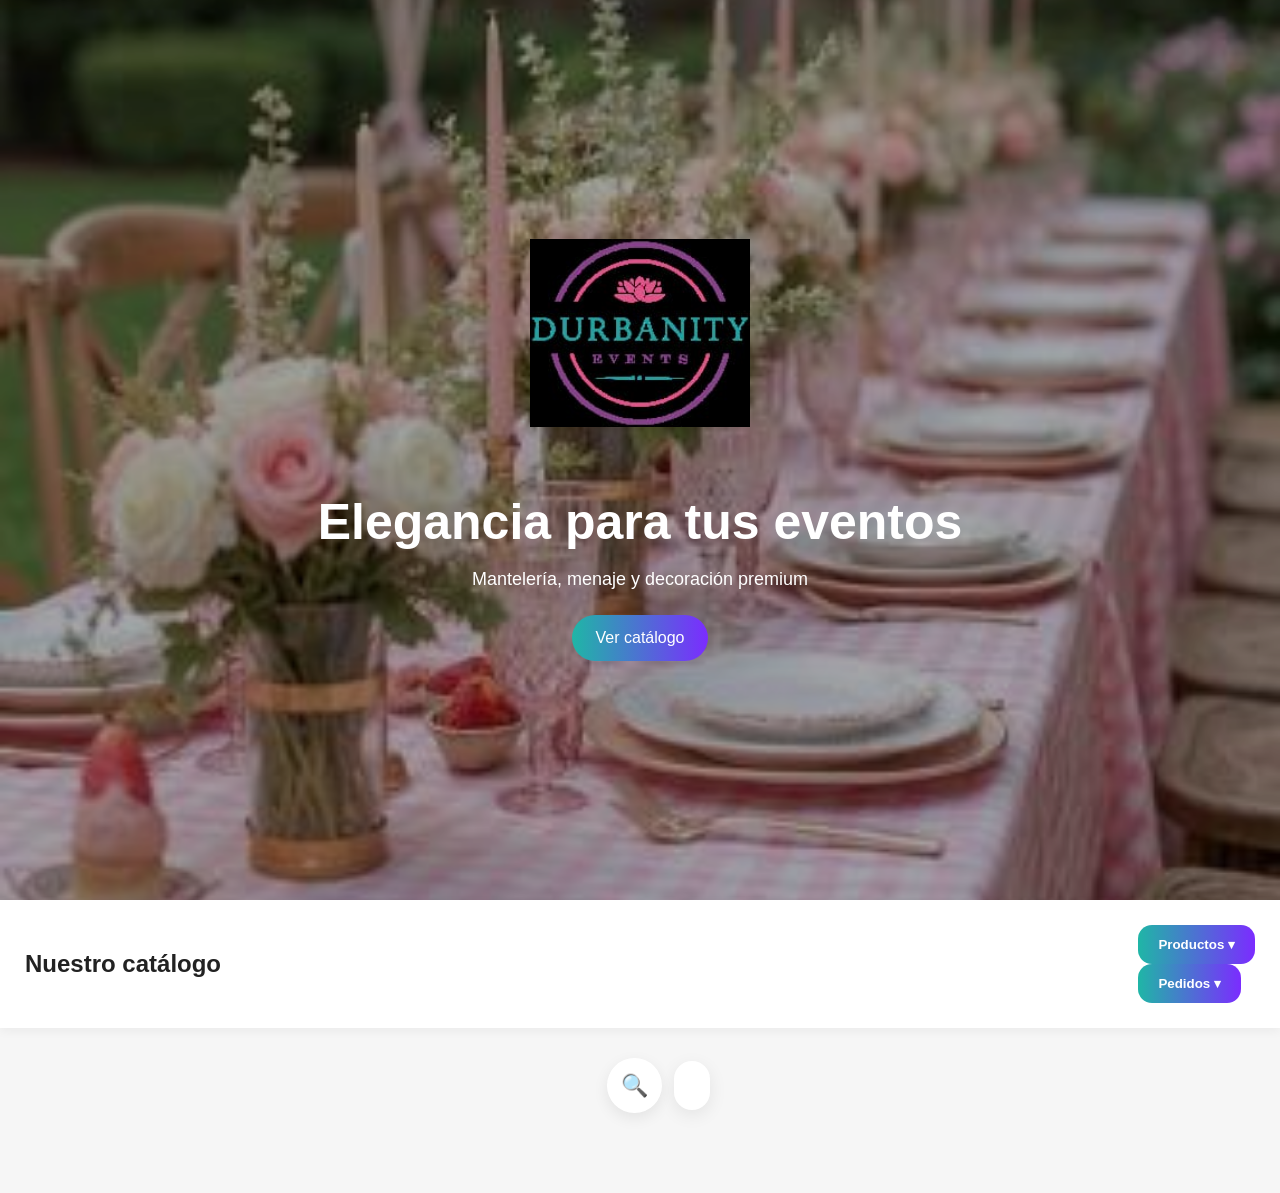
<file: index.html>
<!DOCTYPE html>
<html lang="es">

<head>

    <meta charset="UTF-8">

    <meta name="viewport"
          content="width=device-width, initial-scale=1.0">

    <title>Durbanity Events</title>

    <link rel="stylesheet" href="style.css">

</head>

<body>

    <!-- ======================
         HERO
    ======================= -->

    <section class="hero">

        <div class="overlay"></div>

        <div class="hero-content">

            <img src="imagenes/logo.png"
                 class="logo"
                 alt="Durbanity Events">

            <h1>
                Elegancia para tus eventos
            </h1>

            <p>
                Mantelería, menaje y decoración premium
            </p>

            <button onclick="scrollCatalogo()">
                Ver catálogo
            </button>

        </div>

    </section>

    <!-- ======================
         HEADER
    ======================= -->

    <header class="header">

        <h2>Nuestro catálogo</h2>

        <div class="header-buttons">

            <!-- PRODUCTOS -->

            <div class="menu-productos">

                <button class="btn-main"
                        onclick="toggleMenu()">

                    Productos ▾

                </button>

                <div class="dropdown"
                     id="dropdownMenu">

                    <button onclick="filtrar('manteleria-estampada')">
                        Mantelería estampada
                    </button>

                    <button onclick="filtrar('manteleria-lisa')">
                        Mantelería lisa
                    </button>

                    <button onclick="filtrar('servilletas')">
                        Servilletas
                    </button>

                    <button onclick="filtrar('menaje')">
                        Menaje
                    </button>

                    <button onclick="filtrar('mobiliario')">
                        Mobiliario
                    </button>

                </div>

            </div>

            <!-- PEDIDOS -->

            <div class="menu-productos">

                <button class="btn-main"
                        onclick="togglePedidos()">

                    Pedidos ▾

                </button>

                <div class="dropdown"
                     id="dropdownPedidos">

                    <button onclick="location.href='entregas.html'">
                        🚚 Entregas
                    </button>

                    <button onclick="location.href='recogidas.html'">
                        🏪 Recogidas
                    </button>

                </div>

            </div>

        </div>

    </header>

    <!-- ======================
         BUSCADOR
    ======================= -->

    <div class="search-wrapper">

        <button class="search-toggle"
                onclick="toggleSearch()">

            🔍

        </button>

        <div class="search-box"
             id="searchBox">

            <input
                type="text"
                id="buscador"
                placeholder="Buscar productos..."
                autocomplete="off"
            >

            <div id="sugerencias"
                 class="sugerencias">

            </div>

        </div>

    </div>

    <!-- ======================
         CATÁLOGO
    ======================= -->

    <div id="contenedor"
         class="grid">

    </div>

    <!-- ======================
         JAVASCRIPT
    ======================= -->

    <script src="app.js"></script>

</body>

</html>
</file>
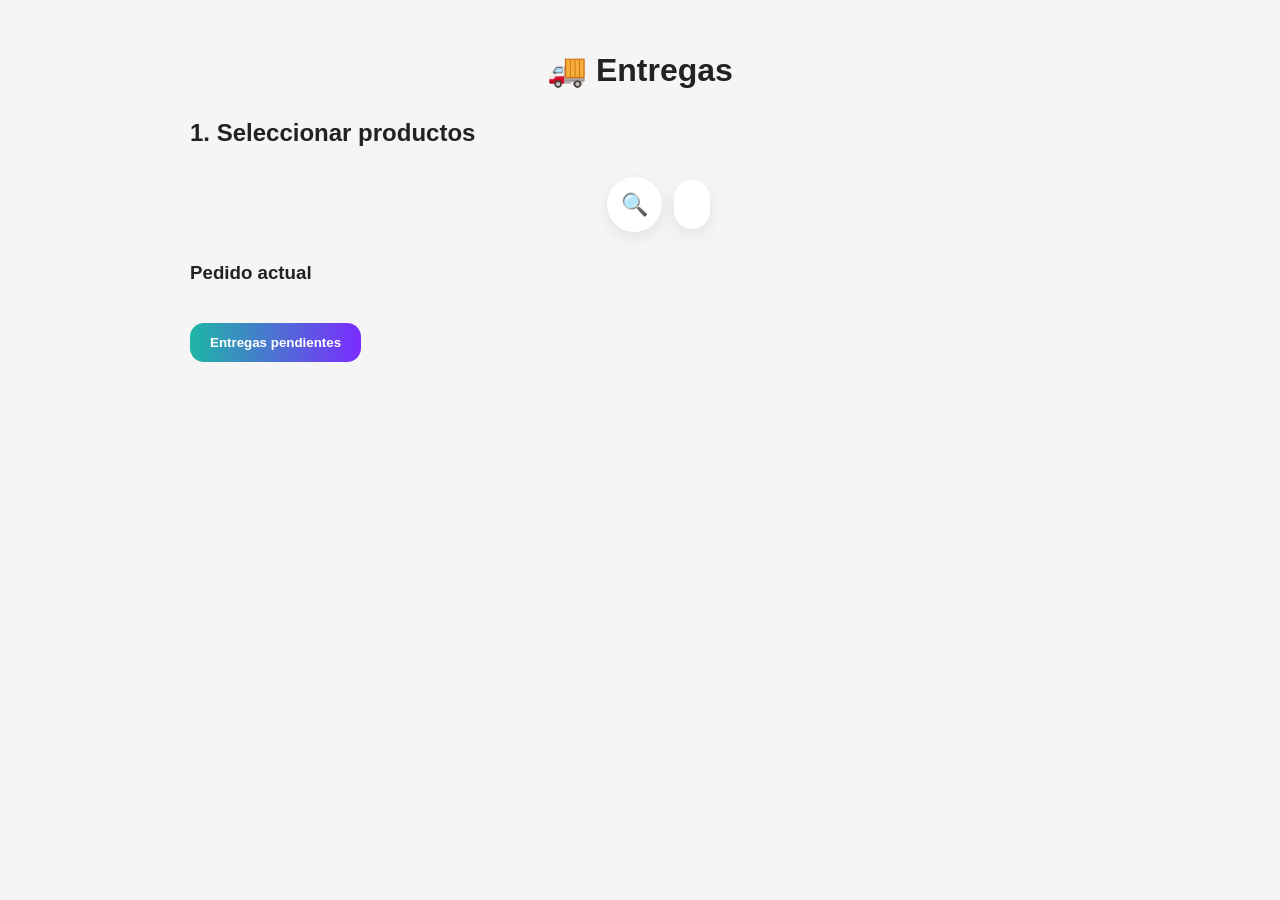
<file: entregas.html>
<!DOCTYPE html>
<html lang="es">

<head>
<meta charset="UTF-8">
<meta name="viewport" content="width=device-width, initial-scale=1.0">

<title>Entregas</title>

<link rel="stylesheet" href="style.css">

<style>
.oculto { display: none; }

.panel{
    background:white;
    padding:15px;
    border-radius:15px;
    margin-top:15px;
}

.sugerencias{
    position:absolute;
    width:100%;
    background:white;
    top:65px;
    border-radius:12px;
    box-shadow:0 8px 20px rgba(0,0,0,0.15);
    z-index:999;
    display:none;
    max-height:250px;
    overflow-y:auto;
}

.sugerencia-item{
    padding:12px;
    cursor:pointer;
}

.sugerencia-item:hover{
    background:#f2f2f2;
}

.qty{
    width:80px;
    margin:10px 0;
    padding:10px;
    border-radius:10px;
    border:1px solid #ddd;
}
</style>

</head>

<body class="pedidos-body">

<div class="pedido-container">

<h1>🚚 Entregas</h1>

<!-- ================= PASO 1 ================= -->
<div id="paso1">

<h2>1. Seleccionar productos</h2>

<div class="search-wrapper">

    <button class="search-toggle" onclick="toggleSearch()">🔍</button>

    <div class="search-box" id="searchBox">

        <input
            id="buscador"
            placeholder="Buscar productos..."
            autocomplete="off"
        >

        <div id="sugerencias" class="sugerencias"></div>

    </div>
</div>

<!-- Producto seleccionado -->
<div id="seleccionActual" class="panel oculto"></div>

<h3>Pedido actual</h3>
<div id="seleccionados"></div>

<!-- BOTÓN SOLO APARECE CUANDO HAY PRODUCTOS -->
<button id="btnAceptar" class="btn-main oculto" onclick="irPaso2()">
Aceptar
</button>

</div>

<!-- ================= PASO 2 ================= -->
<div id="paso2" class="oculto">

<h2>2. Datos del cliente</h2>

<div class="panel">

    <input id="cliente" placeholder="Cliente">
    <input id="dirEntrega" placeholder="Dirección de entrega">
    <input id="dirRecogida" placeholder="Dirección de recogida">
    <input id="fechaEntrega" type="datetime-local">
    <input id="fechaRecogida" type="datetime-local">

</div>

<button class="btn-main" onclick="guardarPedido()">
Realizar pedido
</button>

</div>

<!-- ================= ENTREGAS ================= -->
<button class="btn-main" onclick="toggleEntregas()" style="margin-top:20px;">
Entregas pendientes
</button>

<div id="entregasPanel" class="panel oculto"></div>

</div>

<script src="entregas.js"></script>

</body>
</html>
</file>
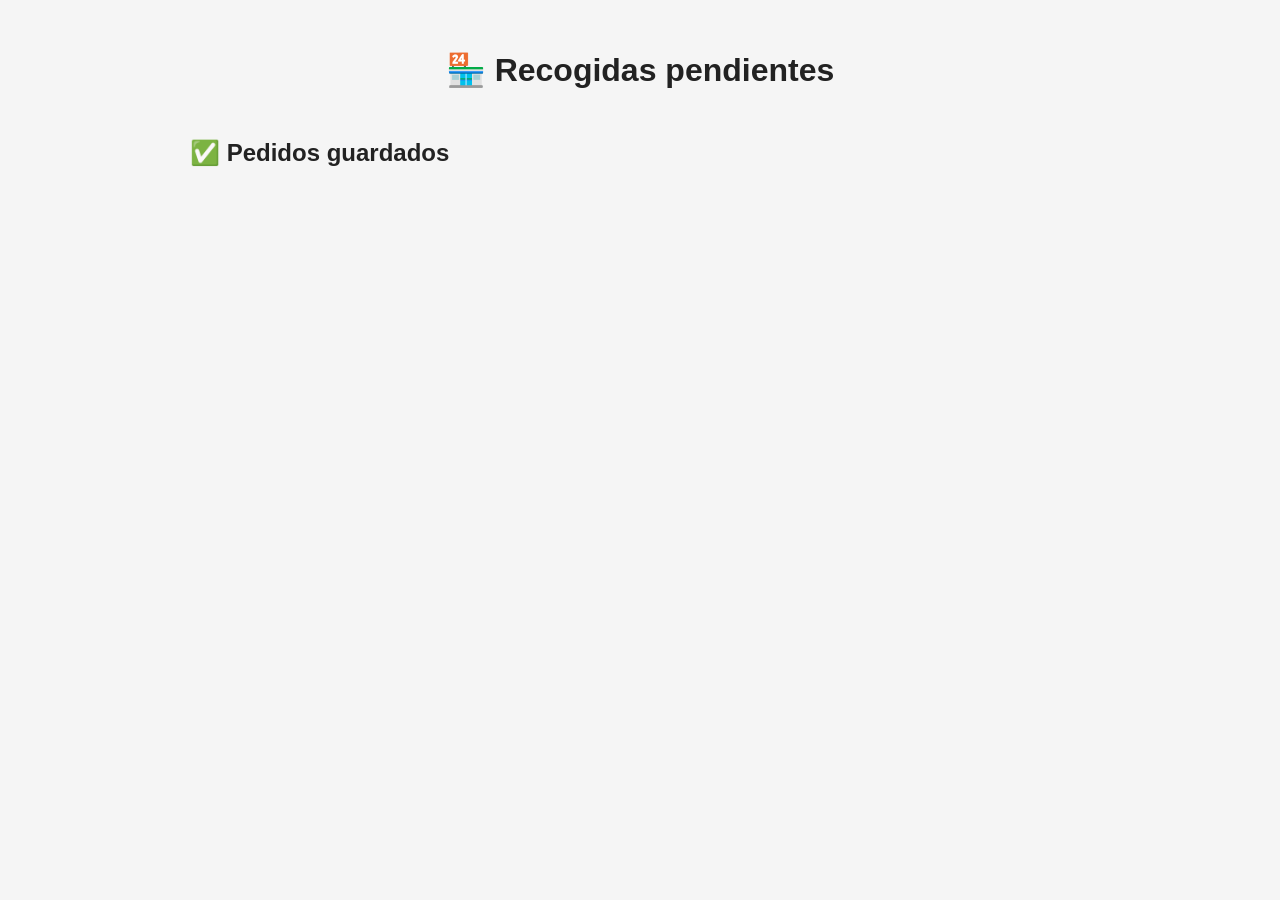
<file: recogidas.html>
<!DOCTYPE html>
<html lang="es">

<head>

    <meta charset="UTF-8">

    <meta name="viewport"
          content="width=device-width, initial-scale=1.0">

    <title>Recogidas Pendientes</title>

    <link rel="stylesheet" href="style.css">

</head>

<body class="pedidos-body">

<div class="pedido-container">

    <h1>🏪 Recogidas pendientes</h1>

    <div id="recogidasPendientes"></div>

    <h2 class="titulo-guardados">
        ✅ Pedidos guardados
    </h2>

    <div id="pedidosFinalizados"></div>

</div>

<script>

/* ======================
   MOSTRAR RECOGIDAS
====================== */

function mostrarRecogidas() {

    const contenedor =
        document.getElementById(
            "recogidasPendientes"
        );

    const recogidas =
        JSON.parse(
            localStorage.getItem(
                "recogidas-pendientes"
            )
        ) || [];

    contenedor.innerHTML = "";

    recogidas.forEach((pedido, index) => {

        contenedor.innerHTML += `

            <div class="pedido-guardado">

                <div class="pedido-top">

                    <h3>
                        📦 ${pedido.cliente}
                    </h3>

                    <button
                        class="btn-ready"
                        onclick="marcarRecogido(${index})">

                        ✅ Recogido

                    </button>

                </div>

                ${pedido.productos.map(p => `

                    <p>
                        ${p.nombre}
                        x${p.cantidad}
                    </p>

                `).join("")}

            </div>

        `;
    });
}

/* ======================
   MARCAR RECOGIDO
====================== */

function marcarRecogido(index) {

    const recogidas =
        JSON.parse(
            localStorage.getItem(
                "recogidas-pendientes"
            )
        ) || [];

    const finalizados =
        JSON.parse(
            localStorage.getItem(
                "pedidos-finalizados"
            )
        ) || [];

    finalizados.push(recogidas[index]);

    recogidas.splice(index, 1);

    localStorage.setItem(
        "recogidas-pendientes",
        JSON.stringify(recogidas)
    );

    localStorage.setItem(
        "pedidos-finalizados",
        JSON.stringify(finalizados)
    );

    mostrarRecogidas();

    mostrarFinalizados();
}

/* ======================
   MOSTRAR FINALIZADOS
====================== */

function mostrarFinalizados() {

    const contenedor =
        document.getElementById(
            "pedidosFinalizados"
        );

    const finalizados =
        JSON.parse(
            localStorage.getItem(
                "pedidos-finalizados"
            )
        ) || [];

    contenedor.innerHTML = "";

    finalizados.forEach(pedido => {

        contenedor.innerHTML += `

            <div class="pedido-finalizado">

                <h3>
                    ✅ ${pedido.cliente}
                </h3>

                ${pedido.productos.map(p => `

                    <p>
                        ${p.nombre}
                        x${p.cantidad}
                    </p>

                `).join("")}

            </div>

        `;
    });
}

mostrarRecogidas();

mostrarFinalizados();

</script>

</body>

</html>
</file>
<file: style.css>
:root {
    --turquesa: #1fb6a6;
    --morado: #7b2cff;
    --rosa: #ff4fa3;
    --gris: #f6f6f6;
    --texto: #222;
}

* {
    box-sizing: border-box;
}

body {
    margin: 0;
    font-family: Arial, sans-serif;
    background: var(--gris);
    color: var(--texto);
}

/* HERO */

.hero {

    height: 100vh;

    background-image: url('imagenes/hero.jpg');

    background-size: cover;

    background-position: center;

    position: relative;

    display: flex;

    justify-content: center;

    align-items: center;

    text-align: center;
}

.overlay {

    position: absolute;

    inset: 0;

    background: rgba(0,0,0,0.35);
}

.hero-content {

    position: relative;

    z-index: 2;

    color: white;

    padding: 20px;
}

.logo {

    width: 220px;

    margin-bottom: 20px;
}

.hero-content h1 {

    font-size: 50px;

    margin-bottom: 10px;
}

.hero-content p {

    font-size: 18px;

    margin-bottom: 25px;
}

.hero-content button {

    background: linear-gradient(90deg, var(--turquesa), var(--morado));

    color: white;

    border: none;

    padding: 14px 24px;

    border-radius: 40px;

    cursor: pointer;

    font-size: 16px;
}

/* HEADER */

.header {

    display: flex;

    justify-content: space-between;

    align-items: center;

    padding: 25px;

    background: white;

    position: sticky;

    top: 0;

    z-index: 50;

    box-shadow: 0 3px 10px rgba(0,0,0,0.05);
}

.header h2 {
    margin: 0;
}

/* BOTÓN PRODUCTOS */

.menu-productos {
    position: relative;
}

.btn-main {

    background: linear-gradient(90deg, var(--turquesa), var(--morado));

    color: white;

    border: none;

    padding: 12px 20px;

    border-radius: 14px;

    cursor: pointer;

    font-weight: bold;
}

/* DROPDOWN */

.dropdown {

    display: none;

    position: absolute;

    top: 55px;

    right: 0;

    background: white;

    min-width: 240px;

    border-radius: 16px;

    overflow: hidden;

    box-shadow: 0 10px 30px rgba(0,0,0,0.12);
}

.dropdown.show {
    display: block;
}

.dropdown button {

    width: 100%;

    border: none;

    background: white;

    padding: 15px;

    text-align: left;

    cursor: pointer;
}

.dropdown button:hover {

    background: #f4f4f4;

    color: var(--morado);
}

/* BUSCADOR */

.buscador-container {
    padding: 25px;
}

#buscador {

    width: 100%;

    padding: 16px;

    border-radius: 16px;

    border: 1px solid #ddd;

    font-size: 16px;
}

/* CATÁLOGO */

.grid {

    display: grid;

    grid-template-columns: repeat(auto-fit, minmax(280px, 1fr));

    gap: 25px;

    padding: 25px;
}

/* TARJETAS */

.card {

    background: white;

    border-radius: 20px;

    overflow: hidden;

    box-shadow: 0 8px 20px rgba(0,0,0,0.06);

    transition: 0.2s;
}

.card:hover {
    transform: translateY(-5px);
}

.card img {

    width: 100%;

    height: 300px;

    object-fit: cover;
}

.card h3 {

    padding: 16px;

    margin: 0;

    text-align: center;
}

/* RESPONSIVE */

@media (max-width: 768px) {

    .hero-content h1 {
        font-size: 34px;
    }

    .header {

        flex-direction: column;

        gap: 15px;
    }
}
/* ======================
   BUSCADOR PREMIUM
====================== */

.search-wrapper {

    display: flex;

    justify-content: center;

    align-items: center;

    margin: 30px 0;

    position: relative;
}

/* BOTÓN LUPA */

.search-toggle {

    width: 55px;

    height: 55px;

    border-radius: 50%;

    border: none;

    background: white;

    box-shadow: 0 5px 15px rgba(0,0,0,0.08);

    font-size: 22px;

    cursor: pointer;

    transition: 0.25s;
}

.search-toggle:hover {
    transform: scale(1.05);
}

/* CAJA BUSCADOR */

.search-box {

    width: 0;

    overflow: hidden;

    transition: 0.35s ease;

    margin-left: 12px;

    position: relative;
}

/* CUANDO ABRE */

.search-box.active {
    width: 380px;
}

/* INPUT */

#buscador {

    width: 100%;

    padding: 16px 18px;

    border-radius: 18px;

    border: none;

    background: white;

    box-shadow: 0 5px 18px rgba(0,0,0,0.08);

    font-size: 15px;

    outline: none;
}

/* SUGERENCIAS */

.sugerencias {

    position: absolute;

    width: 100%;

    background: white;

    top: 65px;

    border-radius: 16px;

    overflow: hidden;

    box-shadow: 0 8px 20px rgba(0,0,0,0.10);

    z-index: 100;

    display: none;
}

/* ITEMS */

.sugerencia-item {

    padding: 14px 16px;

    cursor: pointer;

    transition: 0.2s;

    font-size: 14px;
}

.sugerencia-item:hover {

    background: #f5f5f5;

    color: var(--morado);
}
/* ======================
   PEDIDOS DROPDOWN
====================== */

#dropdownPedidos {

    display: none;

    position: absolute;

    top: 55px;

    right: 0;

    background: white;

    min-width: 240px;

    border-radius: 16px;

    overflow: hidden;

    box-shadow: 0 10px 30px rgba(0,0,0,0.12);
}

#dropdownPedidos.show {
    display: block;
}

#dropdownPedidos button {

    width: 100%;

    border: none;

    background: white;

    padding: 15px;

    text-align: left;

    cursor: pointer;
}
.pedido-actions {

    display: flex;

    gap: 10px;

    padding: 15px;

    justify-content: center;
}

.cantidad-input {

    width: 70px;

    padding: 10px;

    border-radius: 10px;

    border: 1px solid #ddd;

    text-align: center;
}

.btn-add {

    border: none;

    background: linear-gradient(
        90deg,
        var(--turquesa),
        var(--morado)
    );

    color: white;

    padding: 10px 18px;

    border-radius: 10px;

    cursor: pointer;

    font-weight: bold;
}

/* ======================
   HOJAS PEDIDOS
====================== */

.pedidos-body {

    background: #f5f5f5;

    font-family: Arial, sans-serif;

    padding: 30px;
}

.pedido-container {

    max-width: 900px;

    margin: auto;
}

.pedido-container h1 {

    text-align: center;

    margin-bottom: 30px;
}

.pedido-card {

    background: white;

    padding: 20px;

    border-radius: 18px;

    margin-bottom: 15px;

    display: flex;

    justify-content: space-between;

    align-items: center;

    box-shadow: 0 5px 15px rgba(0,0,0,0.06);
}

.btn-eliminar {

    border: none;

    background: crimson;

    color: white;

    width: 35px;

    height: 35px;

    border-radius: 50%;

    cursor: pointer;
}

.pedido-botones {

    display: flex;

    gap: 15px;

    justify-content: center;

    margin-top: 30px;
}

.pedido-botones button {

    border: none;

    padding: 14px 20px;

    border-radius: 14px;

    background: linear-gradient(
        90deg,
        var(--turquesa),
        var(--morado)
    );

    color: white;

    font-weight: bold;

    cursor: pointer;
}

.formulario-entrega {

    background: white;

    padding: 20px;

    border-radius: 18px;

    display: grid;

    gap: 15px;

    margin-bottom: 25px;

    box-shadow: 0 5px 15px rgba(0,0,0,0.06);
}

.formulario-entrega input {

    padding: 14px;

    border-radius: 10px;

    border: 1px solid #ddd;
}

.pedido-vacio {

    text-align: center;

    opacity: 0.6;
}
#dropdownPedidos button:hover {

    background: #f4f4f4;

    color: var(--morado);
}
/* ======================
   SISTEMA PEDIDOS
====================== */

.cliente-box {

    margin-bottom: 25px;
}

.cliente-box input {

    width: 100%;

    padding: 16px;

    border-radius: 14px;

    border: none;

    box-shadow: 0 5px 15px rgba(0,0,0,0.08);

    font-size: 16px;
}

.grid-pedidos {

    display: grid;

    grid-template-columns:
    repeat(auto-fit, minmax(240px, 1fr));

    gap: 20px;
}

.pedido-producto {

    background: white;

    padding: 18px;

    border-radius: 20px;

    text-align: center;

    box-shadow: 0 5px 18px rgba(0,0,0,0.06);
}

.pedido-producto img {

    width: 100%;

    height: 220px;

    object-fit: cover;

    border-radius: 14px;
}

.pedido-producto input {

    width: 100%;

    margin-top: 10px;

    padding: 12px;

    border-radius: 10px;

    border: 1px solid #ddd;
}

.pedido-producto button {

    width: 100%;

    margin-top: 10px;

    border: none;

    padding: 12px;

    border-radius: 12px;

    background: linear-gradient(
        90deg,
        var(--turquesa),
        var(--morado)
    );

    color: white;

    font-weight: bold;

    cursor: pointer;
}

.guardar-box {

    margin-top: 30px;

    text-align: center;
}

.guardar-box button {

    border: none;

    padding: 16px 24px;

    border-radius: 14px;

    background: linear-gradient(
        90deg,
        var(--turquesa),
        var(--morado)
    );

    color: white;

    font-size: 16px;

    font-weight: bold;

    cursor: pointer;
}

.titulo-guardados {

    margin-top: 50px;

    margin-bottom: 20px;
}

.pedido-guardado {

    background: white;

    padding: 20px;

    border-radius: 18px;

    margin-bottom: 18px;

    box-shadow: 0 5px 18px rgba(0,0,0,0.06);
}

.pedido-top {

    display: flex;

    justify-content: space-between;

    align-items: center;
}

.btn-delete {

    border: none;

    background: crimson;

    color: white;

    width: 35px;

    height: 35px;

    border-radius: 50%;

    cursor: pointer;
}
.btn-ready {

    border: none;

    background: #18b46b;

    color: white;

    padding: 10px 16px;

    border-radius: 12px;

    cursor: pointer;

    font-weight: bold;
}

.pedido-finalizado {

    background: #ebfff2;

    padding: 20px;

    border-radius: 18px;

    margin-bottom: 15px;

    border: 2px solid #c9f3d9;
}
/* ======================
   FIX BUSCADOR ENTREGAS
====================== */

.search-wrapper {
    position: relative;
}

/* IMPORTANTE: caja del buscador */
.search-box {
    position: relative;
    width: 0;
    overflow: visible;
    transition: 0.3s ease;
}

.search-box.active {
    width: 380px;
}

/* INPUT SIEMPRE VISIBLE CUANDO ABRE */
.search-box input {
    width: 100%;
}

/* ======================
   SUGERENCIAS (ARREGLADO)
====================== */

.sugerencias {
    position: absolute;
    top: 60px;
    left: 0;
    width: 100%;
    background: white;
    border-radius: 14px;
    box-shadow: 0 10px 25px rgba(0,0,0,0.15);
    z-index: 99999;

    display: none;
    max-height: 250px;
    overflow-y: auto;
}

.sugerencia-item {
    padding: 12px 14px;
    cursor: pointer;
    font-size: 14px;
}

.sugerencia-item:hover {
    background: #f3f3f3;
}

/* ======================
   FIX PANEL PEDIDOS
====================== */

.panel {
    background: white;
    padding: 15px;
    border-radius: 15px;
    margin-top: 15px;
}

/* ======================
   FIX BOTÓN ACEPTAR
====================== */

#btnAceptar {
    display: block;
    margin-top: 15px;
}

.oculto {
    display: none !important;
}

/* ======================
   FIX Z-INDEX GENERAL
====================== */

.search-wrapper,
.search-box,
.sugerencias {
    z-index: 1000;
}
</file>
